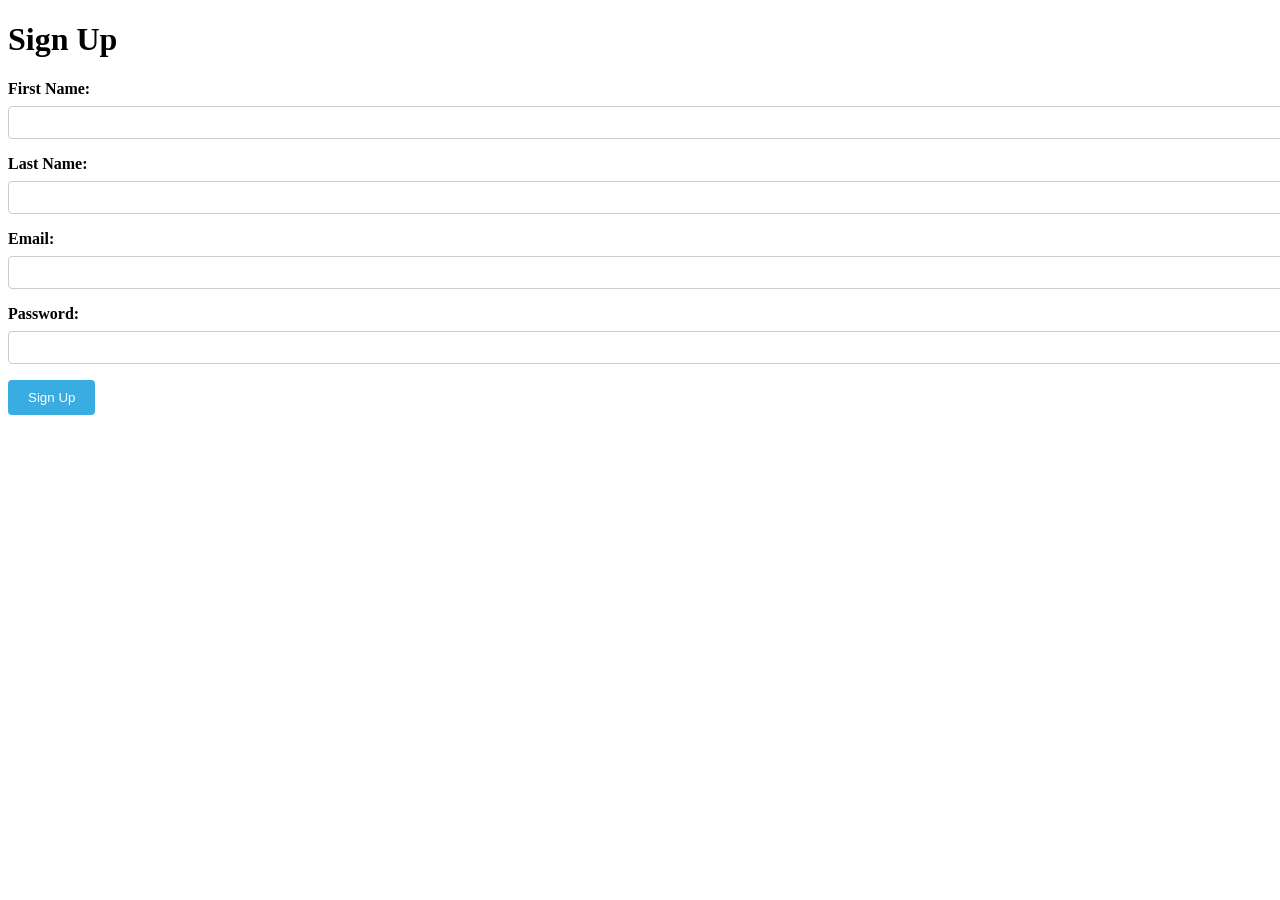
<file: sign up page.html>
<!DOCTYPE html>
<html lang="en">
<head>
    <style>
        label {
            display: block;
            margin-bottom: 8px;
            font-weight: bold;
        }
        input[type="text"],
        input[type="email"],
        input[type="password"] {
            width: 100%;
            padding: 8px;
            margin-bottom: 16px;
            border: 1px solid #ccc;
            border-radius: 4px;
        }
        input[type="submit"] {
            background-color: #39ace1;
            color: white;
            padding: 10px 20px;
            border: none;
            border-radius: 4px;
            cursor: pointer;
        }
        input[type="submit"]:hover {
            background-color: #45a049;
        }
    </style>
    <script>
        function showPopup(event) {
            event.preventDefault(); // Prevent form submission
            const firstName = document.getElementById("firstName").value;
            const lastName = document.getElementById("lastName").value;
            const email = document.getElementById("email").value;
            const password = document.getElementById("password").value;

            alert(`First Name: ${firstName}\nLast Name: ${lastName}\nEmail: ${email}\nPassword: ${password}`);
        }
    </script>
</head>
<body>
    <h1>Sign Up</h1>
    <form onsubmit="showPopup(event)">
        <label for="firstName">First Name:</label>
        <input type="text" id="firstName" name="firstName" required>
        <br>
        <label for="lastName">Last Name:</label>
        <input type="text" id="lastName" name="lastName" required>
        <br>
        <label for="email">Email:</label>
        <input type="email" id="email" name="email" required>
        <br>
        <label for="password">Password:</label>
        <input type="password" id="password" name="password" required>
        <br>
        <input type="submit" value="Sign Up">
    </form>
</body>
</html>
</file>
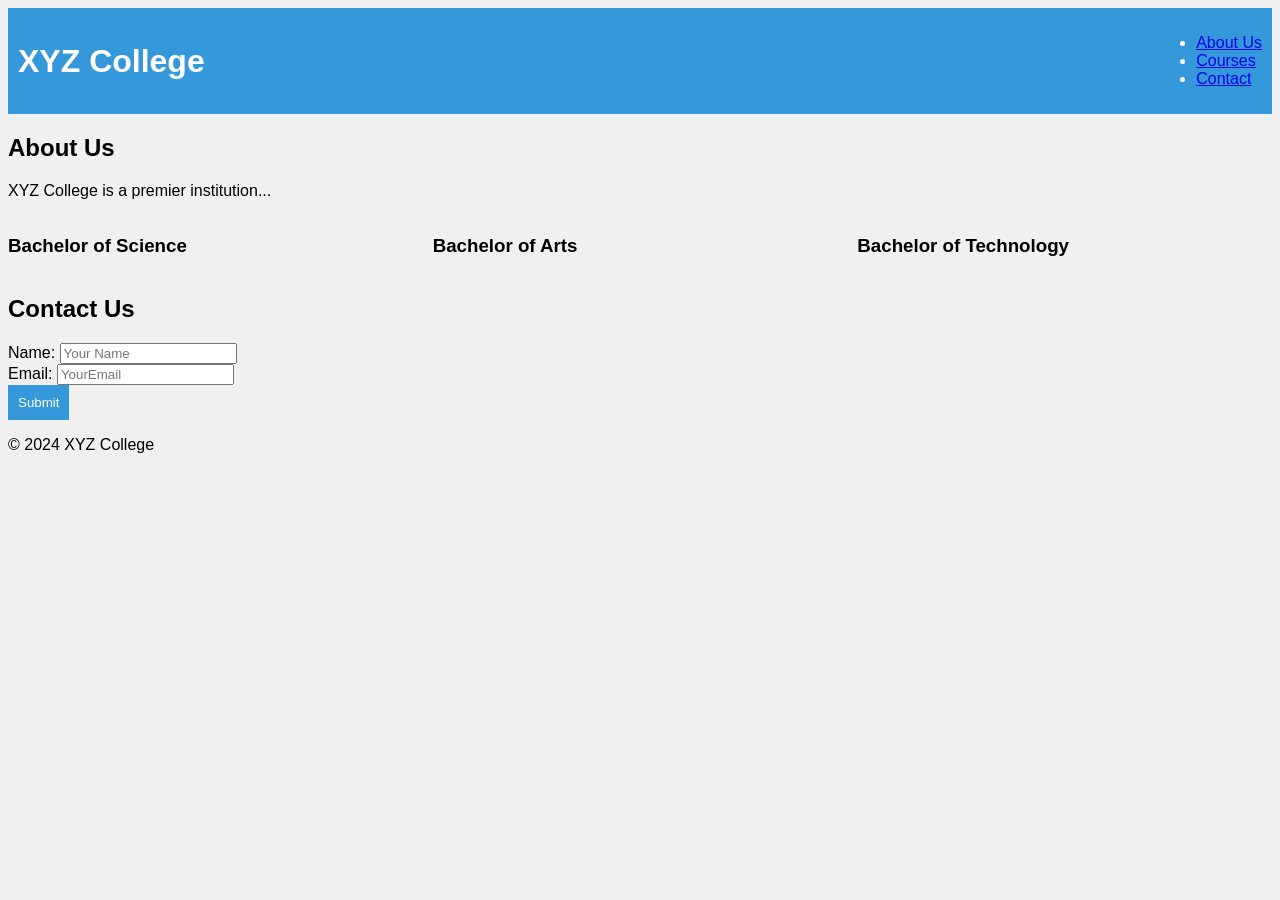
<file: dayone/dayoneform.html>
<!DOCTYPE html>
<html lang="en">
<head>
 <meta charset="UTF-8">
 <meta name="viewport" content="width=device-width, initia
l-scale=1.0">
 <title>XYZ College</title>
 <link rel="stylesheet" href="dayonecss.css">
</head>
<body>
 <header class="flex-container">
 <h1>XYZ College</h1>
 <nav>
 <ul>
 <li><a href="#about">About Us</a></li>
 <li><a href="#courses">Courses</a></li>
 <li><a href="#contact">Contact</a></li>
 </ul>
 </nav>
 </header>
 <section id="about" class="fade">
 <h2>About Us</h2>
 <p>XYZ College is a premier institution...</p>
 </section>
 <section id="courses" class="grid-container">
 <div class="course">
 <h3>Bachelor of Science</h3>
 </div>
 <div class="course">
 <h3>Bachelor of Arts</h3>
 </div>
 <div class="course">
 <h3>Bachelor of Technology</h3>

 </div>
 </section>
 <section id="contact">
 <h2>Contact Us</h2>
 <form onsubmit="return validateForm()">
 <label for="name">Name:</label>
 <input type="text" id="name" placeholder="Your Na
me">
 <br>
 <label for="email">Email:</label>
 <input type="email" id="email" placeholder="Your
Email">
 <br>
 <button type="submit">Submit</button>
 </form>
 </section>
 <footer>
 <p>&copy; 2024 XYZ College</p>
 </footer>
 <script src="dayonescript.js"></script>
</body>
</html>
</file>
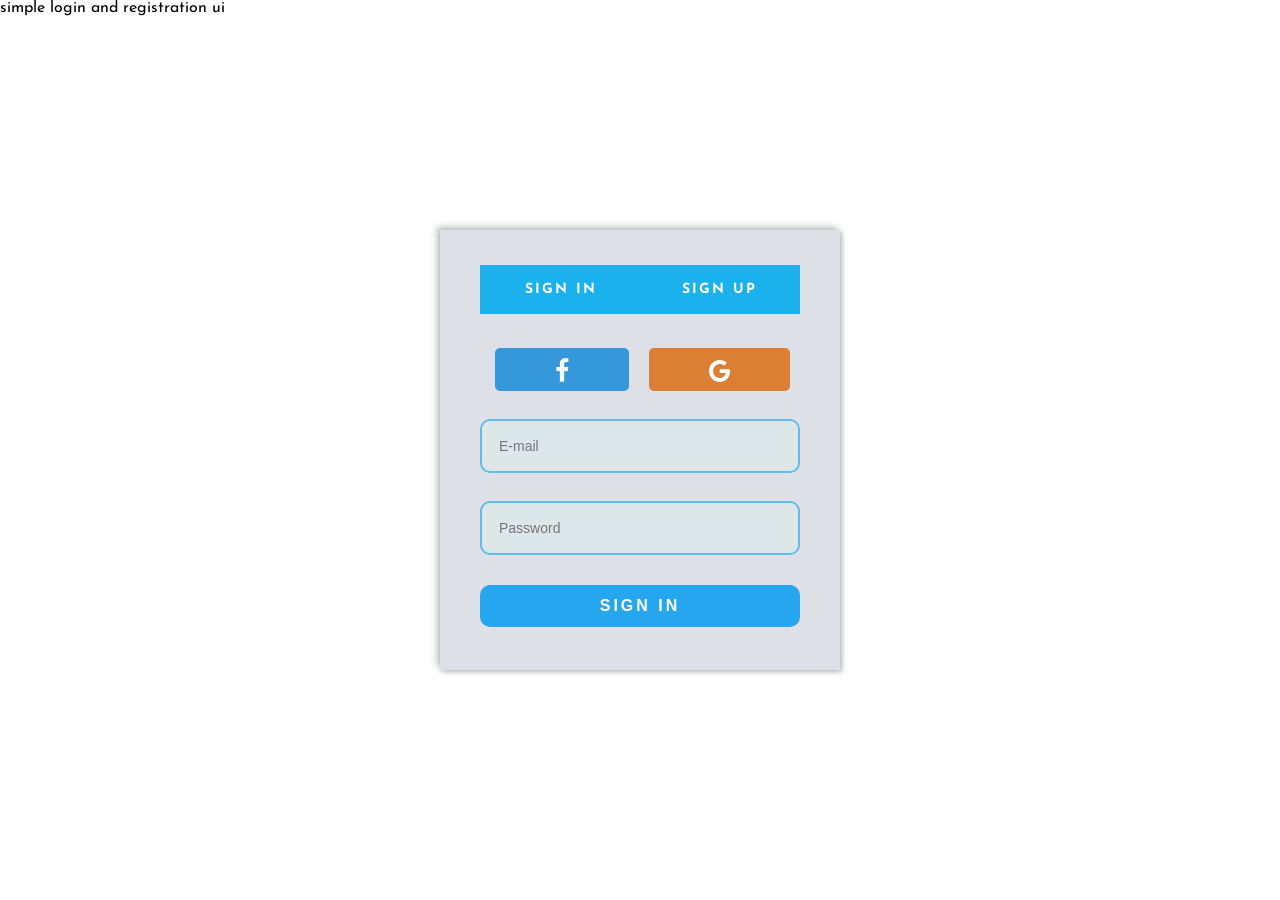
<file: dayone/login.html>
simple login and registration ui 


<!DOCTYPE html>
<html lang="en">
<head>
  <link rel="stylesheet" href="https://cdnjs.cloudflare.com/ajax/libs/font-awesome/4.7.0/css/font-awesome.min.css">
  <meta charset="UTF-8">
  <meta http-equiv="X-UA-Compatible" content="IE=edge">
  <meta name="viewport" content="width=device-width, initial-scale=1.0">
  <title>Document</title>
  <style>
    @import url('https://fonts.googleapis.com/css?family=Josefin+Sans');

    * {
      margin: 0;
      padding: 0;
      box-sizing: border-box;
      outline: none;
      list-style: none;
      text-decoration: none;
      font-family: 'Josefin Sans', sans-serif;
    }
_
    body {
      background: #1bb1ec;
    }

    .wrapper {
      max-width: 400px;
      width: 100%;
      height: 440px;
      position: absolute;
      top: 50%;
      left: 50%;
      transform: translate(-50%, -50%);
      background: #dde1e7;
      box-shadow: -3px -3px 7px rgba(68, 75, 87, 0.356),
        2px 2px 5px rgba(68, 75, 87, 0.356);
    }

    .container {
      padding: 35px 40px;
    }

    .tabs ul {
      width: 100%;
      margin-bottom: 30px;
      border: 2px solid #1bb1ec;
      display: flex;
    }

    .tabs ul li {
      width: 50%;
      padding: 15px 0;
      text-align: center;
      font-size: 14px;
      color: #fefffe;
      font-weight: bold;
      text-transform: uppercase;
      letter-spacing: 2px;
      background: #1bb1ec;
      cursor: pointer;
      position: relative;
      transition: all 0.5s ease;
    }

    .tabs ul li.active {
      background: #e3e4e6;
      color: rgb(0, 0, 0);
    }

    .input_field {
      margin-bottom: 25px;
      margin-top: 28px;
    }

    .input_field .input {
      width: 100%;
      border: none;
      background: #dde9ecb7;
      color: black;
      font-family: sans-serif;
      border: 2px solid rgba(13, 162, 231, 0.596);
      font-size: 14px;
      padding: 17px;
      border-radius: 10px;
    }

    .btn {
      margin-top: 30px;
      background: #27a6f0;
      padding: 12px;
      text-align: center;
      border-radius: 10px;
      text-transform: uppercase;
      letter-spacing: 3px;
      font-weight: bold;
    }

    .btn:hover {
      background: #1b8cce;
    }

    .btn a {
      color: rgb(255, 255, 255);
      display: block;
      font-size: 16px;
      font-family: sans-serif;
    }

    .icon-button {
      margin-top: 45px;
    }

    .icon-button span {
      margin-left: 15px;
      padding-left: 60px;
      padding-right: 60px;
      padding-top: 20px;
      padding-bottom: 7px;
      border-radius: 5px;
      line-height: 30px;
      background: #b8bec7;
    }

    .icon-button span.facebook {
      background: #3498db;
      color: #fbfdff;
    }

    .icon-button span.google {
      background: #db7f34;
      color: #ffffff;
    }

    .icon-button span.facebook:hover {
      background: #2172a8;
    }

    .icon-button span.google:hover {
      background: #be6c29;
    }

    .icon-button span i {
      font-size: 25px;
    }
  </style>
</head>
<body>
  <div class="wrapper">
    <div class="container">
      <div class="tabs">
        <ul>
          <li class="sign_in_li" onclick="showSignIn()">Sign in</li>
          <li class="sign_up_li" onclick="showSignUp()">Sign up</li>
        </ul>
      </div>

      <div class="sign_in" id="sign_in">
        <div class="icon-button">
          <span class="facebook"><i class="fa fa-facebook"></i></span>
          <span class="google"><i class="fa fa-google"></i></span>
        </div>
        <div class="input_field">
          <input type="text" placeholder="E-mail" class="input">
        </div>
        <div class="input_field">
          <input type="password" placeholder="Password" class="input">
        </div>
        <div class="btn"><a href="#">Sign in</a></div>
      </div>

      <div class="sign_up" id="sign_up" style="display: none;">
        <div class="input_field">
          <input type="text" placeholder="Username" class="input">
        </div>
        <div class="input_field">
          <input type="text" placeholder="E-mail" class="input">
        </div>
        <div class="input_field">
          <input type="password" placeholder="Password" class="input">
        </div>
        <div class="btn"><a href="#">Sign up</a></div>
      </div>

    </div>
  </div>

  <script>
    // Function to show the Sign In form and hide the Sign Up form
    function showSignIn() {
      document.getElementById('sign_in').style.display = 'block';
      document.getElementById('sign_up').style.display = 'none';
      document.querySelector('.sign_in_li').classList.add('active');
      document.querySelector('.sign_up_li').classList.remove('active');
    }

    // Function to show the Sign Up form and hide the Sign In form
    function showSignUp() {
      document.getElementById('sign_in').style.display = 'none';
      document.getElementById('sign_up').style.display = 'block';
      document.querySelector('.sign_in_li').classList.remove('active');
      document.querySelector('.sign_up_li').classList.add('active');
    }
  </script>
</body>
</html>
</file>
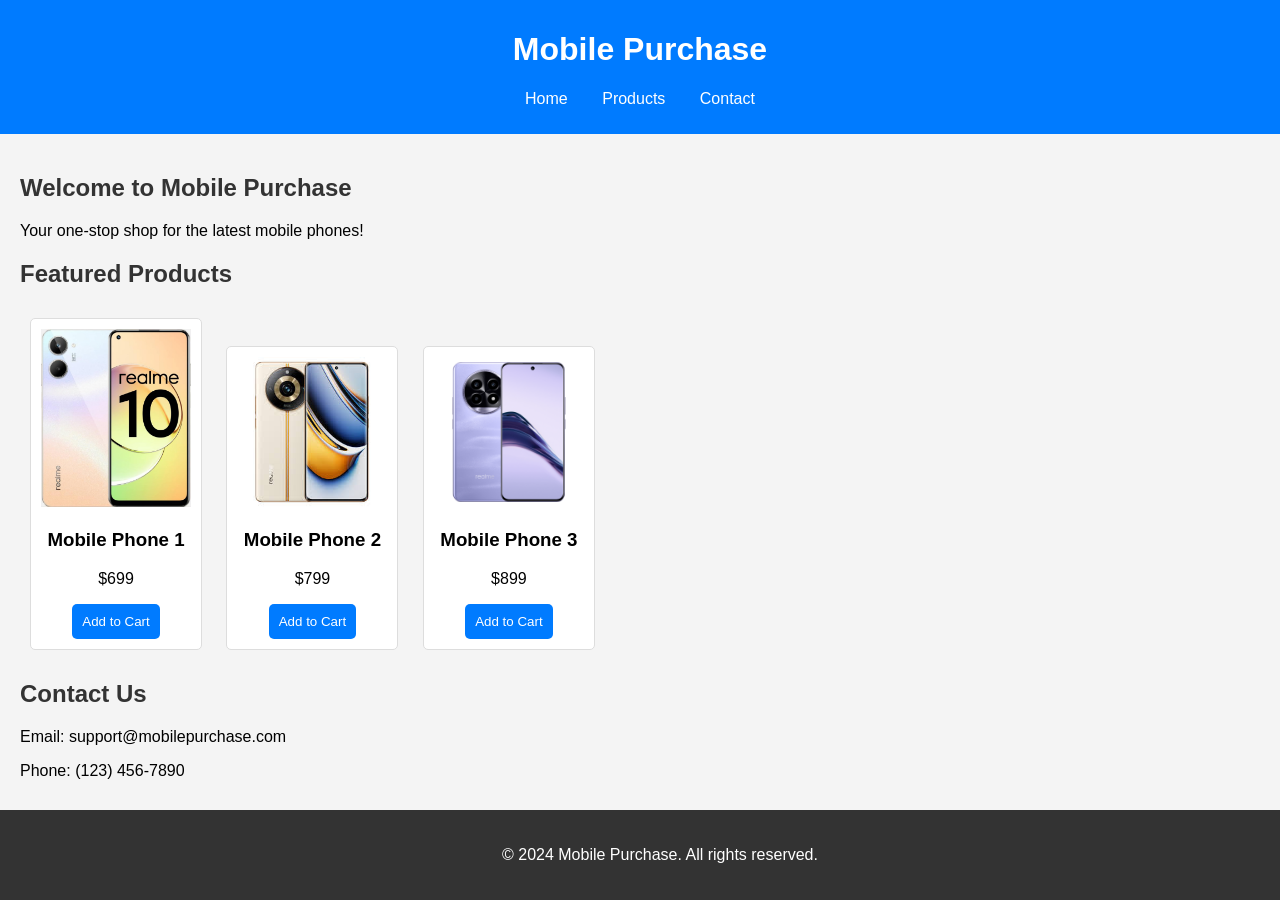
<file: dayone/sampleweb.html>
<!DOCTYPE html>
<html lang="en">
<head>
    <meta charset="UTF-8">
    <meta name="viewport" content="width=device-width, initial-scale=1.0">
    <title>Mobile Purchase</title>
    <link rel="stylesheet" href="sampleweb.css">
</head>
<body>
    <header>
        <h1>Mobile Purchase</h1>
        <nav>
            <ul>
                <li><a href="#home">Home</a></li>
                <li><a href="#products">Products</a></li>
                <li><a href="#contact">Contact</a></li>
            </ul>
        </nav>
    </header>
    
    <main>
        <section id="home">
            <h2>Welcome to Mobile Purchase</h2>
            <p>Your one-stop shop for the latest mobile phones!</p>
        </section>

        <section id="products">
            <h2>Featured Products</h2>
            <div class="product">
              <img src="realme2.jpg" alt="Mobile Phone 1">
              <h3>Mobile Phone 1</h3>
              <p>$699</p>
              <button>Add to Cart</button>
          </div>
          
            <div class="product">
                <img src="download.jpeg" alt="Mobile Phone 2">
                <h3>Mobile Phone 2</h3>
                <p>$799</p>
                <button>Add to Cart</button>
            </div>
            <div class="product">
                <img src="realme.png" alt="Mobile Phone 3">
                <h3>Mobile Phone 3</h3>
                <p>$899</p>
                <button>Add to Cart</button>
            </div>
        </section>

        <section id="contact">
            <h2>Contact Us</h2>
            <p>Email: support@mobilepurchase.com</p>
            <p>Phone: (123) 456-7890</p>
        </section>
    </main>

    <footer>
        <p>&copy; 2024 Mobile Purchase. All rights reserved.</p>
    </footer>
</body>
</html>
</file>
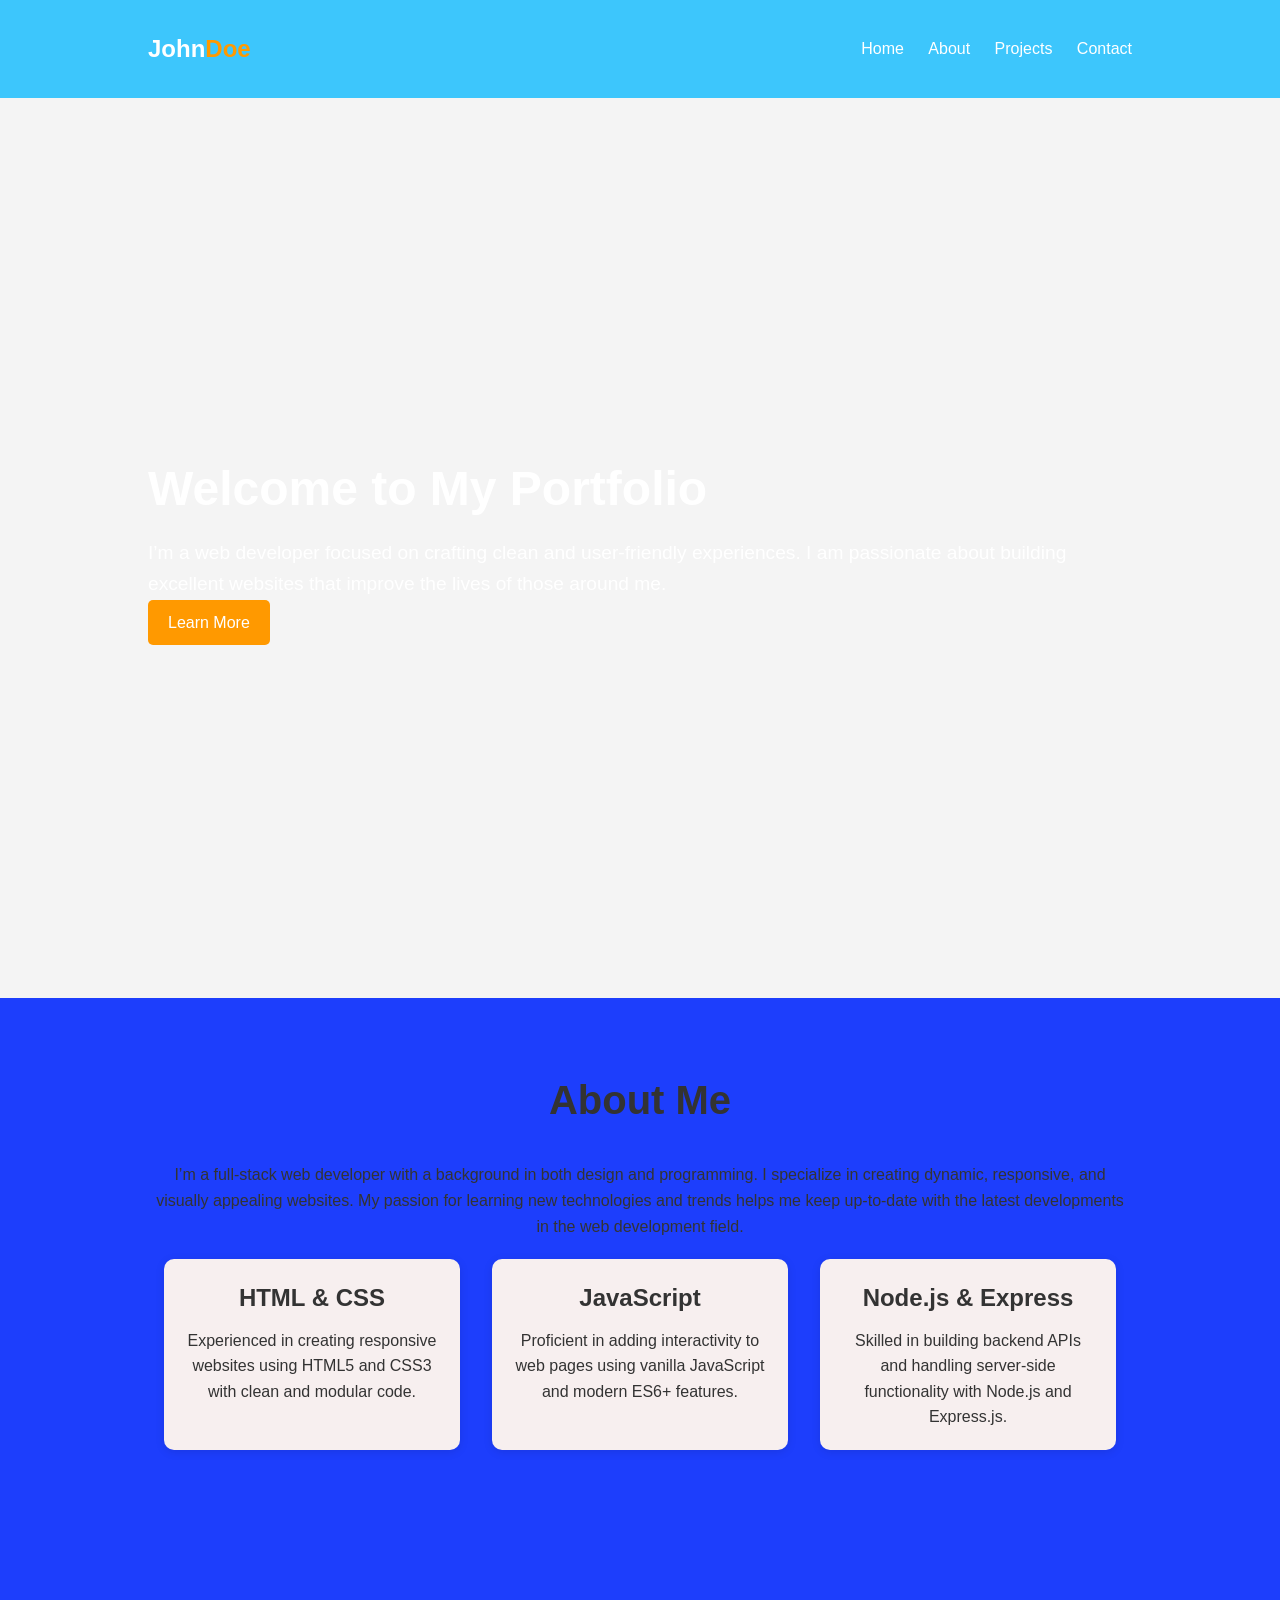
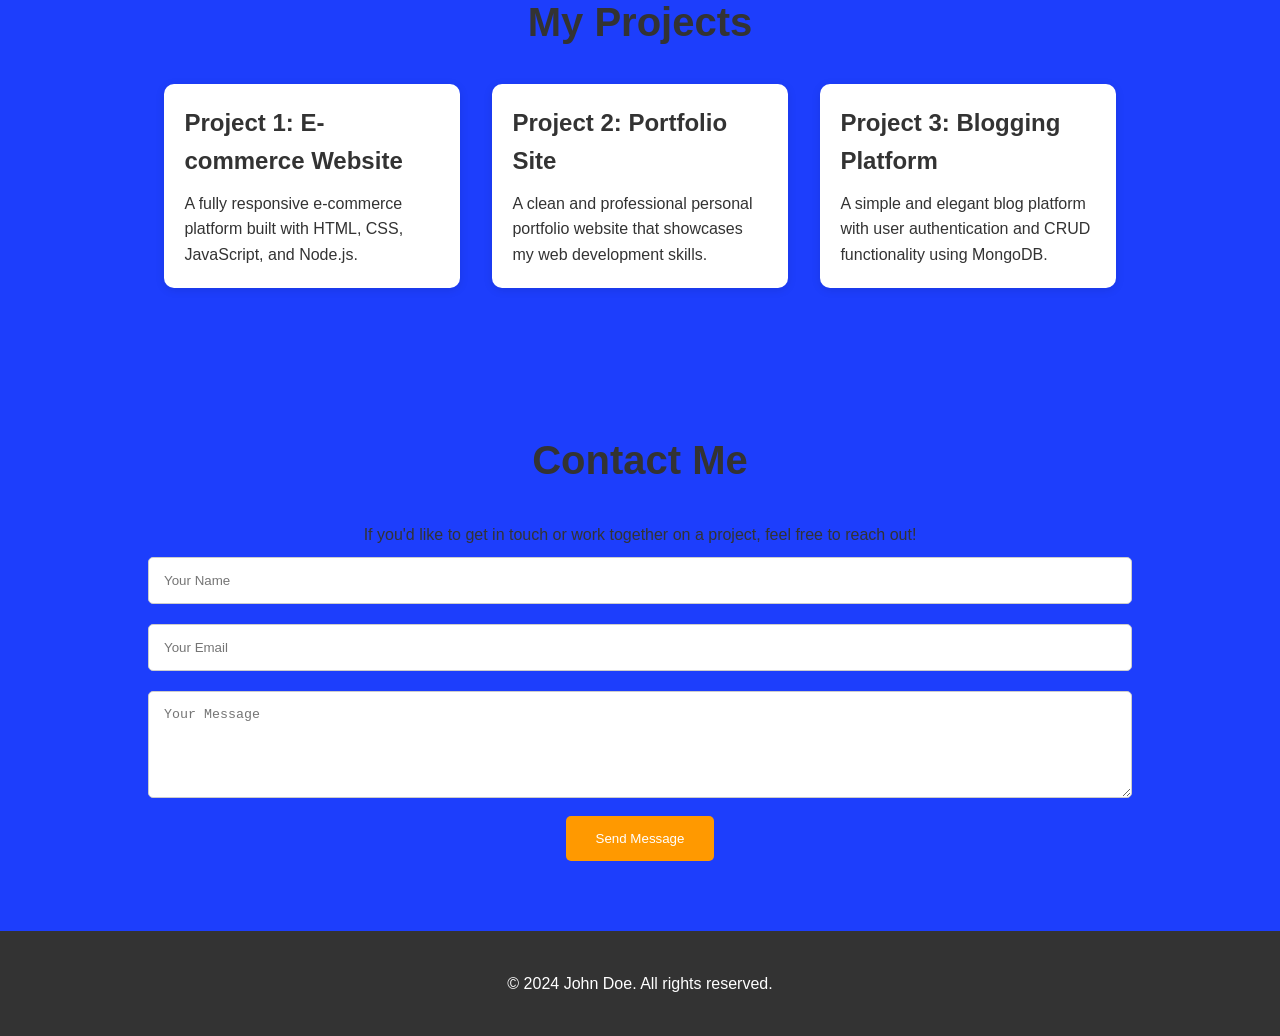
<file: dayone/website.html>
<!DOCTYPE html>
<html lang="en">
<head>
  <meta charset="UTF-8">
  <meta name="viewport" content="width=device-width, initial-scale=1.0">
  <meta http-equiv="X-UA-Compatible" content="IE=edge">
  <title>John Doe | Portfolio</title>
  <link rel="stylesheet" href="coolstyle.css">
</head>
<body>
  <header>
    <div class="container">
      <div class="logo">
        <h2>John<span>Doe</span></h1>
      </div>
      <nav>
        <ul>
          <li><a href="#home">Home</a></li>
          <li><a href="#about">About</a></li>
          <li><a href="#projects">Projects</a></li>
          <li><a href="#contact">Contact</a></li>
        </ul>
      </nav>
    </div>
  </header>

  <section id="home">
    <div class="container">
      <h2>Welcome to My Portfolio</h2>
      <p>I’m a web developer focused on crafting clean and user-friendly experiences. I am passionate about building excellent websites that improve the lives of those around me.</p>
      <a href="#about" class="btn">Learn More</a>
    </div>
  </section>

  <section id="about">
    <div class="container">
      <h2>About Me</h2>
      <p>I’m a full-stack web developer with a background in both design and programming. I specialize in creating dynamic, responsive, and visually appealing websites. My passion for learning new technologies and trends helps me keep up-to-date with the latest developments in the web development field.</p>
      <div class="skills">
        <div class="skill">
          <h3>HTML & CSS</h3>
          <p>Experienced in creating responsive websites using HTML5 and CSS3 with clean and modular code.</p>
        </div>
        <div class="skill">
          <h3>JavaScript</h3>
          <p>Proficient in adding interactivity to web pages using vanilla JavaScript and modern ES6+ features.</p>
        </div>
        <div class="skill">
          <h3>Node.js & Express</h3>
          <p>Skilled in building backend APIs and handling server-side functionality with Node.js and Express.js.</p>
        </div>
      </div>
    </div>
  </section>

  <section id="projects">
    <div class="container">
      <h2>My Projects</h2>
      <div class="project-list">
        <div class="project">
          <h3>Project 1: E-commerce Website</h3>
          <p>A fully responsive e-commerce platform built with HTML, CSS, JavaScript, and Node.js.</p>
        </div>
        <div class="project">
          <h3>Project 2: Portfolio Site</h3>
          <p>A clean and professional personal portfolio website that showcases my web development skills.</p>
        </div>
        <div class="project">
          <h3>Project 3: Blogging Platform</h3>
          <p>A simple and elegant blog platform with user authentication and CRUD functionality using MongoDB.</p>
        </div>
      </div>
    </div>
  </section>

  <section id="contact">
    <div class="container">
      <h2>Contact Me</h2>
      <p>If you'd like to get in touch or work together on a project, feel free to reach out!</p>
      <form id="contact-form">
        <input type="text" id="name" placeholder="Your Name" required>
        <input type="email" id="email" placeholder="Your Email" required>
        <textarea id="message" placeholder="Your Message" rows="5" required></textarea>
        <button type="submit" class="btn">Send Message</button>
      </form>
    </div>
  </section>

  <footer>
    <div class="container">
      <p>&copy; 2024 John Doe. All rights reserved.</p>
    </div>
  </footer>

  <script src="coolscript.js"></script>
</body>
</html>
</file>
<file: dayone/dayonecss.css>
body {
 font-family: Arial, sans-serif;
 background-color: #f0f0f0;
}
.flex-container {
 display: flex;
 justify-content: space-between;
 align-items: center;
 background-color: #3498db;
 color: white;
 padding: 10px;
}
.grid-container {
 display: grid;
 grid-template-columns: repeat(3, 1fr);
 gap: 10px;
}
button {
 background-color: #3498db;
 color: white;
 padding: 10px;
 border: none;
 transition: background-color 0.3s ease;
}
button:hover {
 background-color: #2980b9;
}
.fade {
 animation: fadeIn 2s;
}
@keyframes fadeIn {
 from { opacity: 0; }
 to { opacity: 1; }
}
</file>
<file: dayone/sampleweb.css>
body {
  font-family: Arial, sans-serif;
  margin: 0;
  padding: 0;
  background-color: #f4f4f4;
}

header {
  background: #007bff;
  color: white;
  padding: 10px 0;
  text-align: center;
}

nav ul {
  list-style: none;
  padding: 0;
}

nav ul li {
  display: inline;
  margin: 0 15px;
}

nav ul li a {
  color: white;
  text-decoration: none;
}

main {
  padding: 20px;
}

h2 {
  color: #333;
}

.product {
  background: white;
  border: 1px solid #ddd;
  border-radius: 5px;
  margin: 10px;
  padding: 10px;
  text-align: center;
  display: inline-block;
  width: 150px;
}

.product img {
  max-width: 100%;
  height: auto;
}

button {
  background: #007bff;
  color: white;
  border: none;
  padding: 10px;
  border-radius: 5px;
  cursor: pointer;
}

button:hover {
  background: #0056b3;
}

footer {
  text-align: center;
  padding: 20px;
  background: #333;
  color: white;
  position: absolute;
  width: 100%;
  bottom: 0;
}
</file>
<file: dayone/coolstyle.css>
/* General Styles */
* {
    margin: 0;
    padding: 0;
    box-sizing: border-box;
  }
  
  body {
    font-family: 'Arial', sans-serif;
    line-height: 1.6;
    background-color: #f4f4f4;
    color: #333;
  }
  
  a {
    text-decoration: none;
    color: #fff;
  }
  
  /* Container */
  .container {
    width: 80%;
    margin: 0 auto;
    padding: 20px;
  }
  
  /* Header */
  header {
    background-color: #3dc6fc;
    color: #fff;
    padding: 10px 0;
  }
  
  header .container {
    display: flex;
    justify-content: space-between;
    align-items: center;
  }
  
  header .logo h1 {
    font-size: 2.5rem;
  }
  
  header .logo span {
    color: #ff9900;
  }
  
  header nav ul {
    list-style: none;
  }
  
  header nav ul li {
    display: inline;
    margin-left: 20px;
  }
  
  header nav ul li a:hover {
    color: #ff9900;
  }
  
  /* Home Section */
  #home {
    height: 100vh;
   /*  background-image: url('https://via.placeholder.com/1500x800'); */
   background-image: url('https://wallpaperaccess.com/full/1947484.jpg');
    background-size: cover;
    background-position: center;
    display: flex;
    justify-content: center;
    align-items: center;
  }
  
  #home h2 {
    font-size: 3rem;
    color: #fff;
    margin-bottom: 10px;
  }
  
  #home p {
    color: #fff;
    font-size: 1.2rem;
  }
  
  .btn {
    display: inline-block;
    padding: 10px 20px;
    background-color: #ff9900;
    color: #fff;
    border-radius: 5px;
    transition: 0.3s;
  }
  
  .btn:hover {
    background-color: #ff6600;
  }
  
  /* About Section */
  #about {
    background-color: #1d3efc;
    padding: 50px 0;
    text-align: center;
  }
  
  #about h2 {
    font-size: 2.5rem;
    margin-bottom: 30px;
  }
  
  .skills {
    display: flex;
    justify-content: space-around;
    margin-top: 20px;
  }
  
  .skill {
    background-color: #f7efef;
    padding: 20px;
    border-radius: 10px;
    width: 30%;
    box-shadow: 0 2px 10px rgba(0, 0, 0, 0.1);
  }
  
  .skill h3 {
    font-size: 1.5rem;
    margin-bottom: 10px;
  }
  
  /* Projects Section */
  #projects {
    background-color: #1d3efc;
    padding: 50px 0;
  }
  
  #projects h2 {
    text-align: center;
    font-size: 2.5rem;
    margin-bottom: 30px;
  }
  
  .project-list {
    display: flex;
    justify-content: space-around;
  }
  
  .project {
    background-color: #fff;
    padding: 20px;
    border-radius: 10px;
    box-shadow: 0 2px 10px rgba(0, 0, 0, 0.1);
    width: 30%;
  }
  
  .project h3 {
    font-size: 1.5rem;
    margin-bottom: 10px;
  }
  
  /* Contact Section */
  #contact {
    background-color: #1d3efc;
    padding: 50px 0;
    text-align: center;
  }
  
  #contact h2 {
    font-size: 2.5rem;
    margin-bottom: 30px;
  }
  
  #contact-form input, #contact-form textarea {
    width: 100%;
    padding: 15px;
    margin: 10px 0;
    border: 1px solid #ccc;
    border-radius: 5px;
  }
  
  #contact-form button {
    padding: 15px 30px;
    background-color: #ff9900;
    color: #fff;
    border: none;
    border-radius: 5px;
    cursor: pointer;
  }
  
  #contact-form button:hover {
    background-color: #ff6600;
  }
  
  /* Footer */
  footer {
    background-color: #333;
    color: #fff;
    padding: 20px;
    text-align: center;
  }
  
  footer p {
    margin: 0;
  }
</file>
